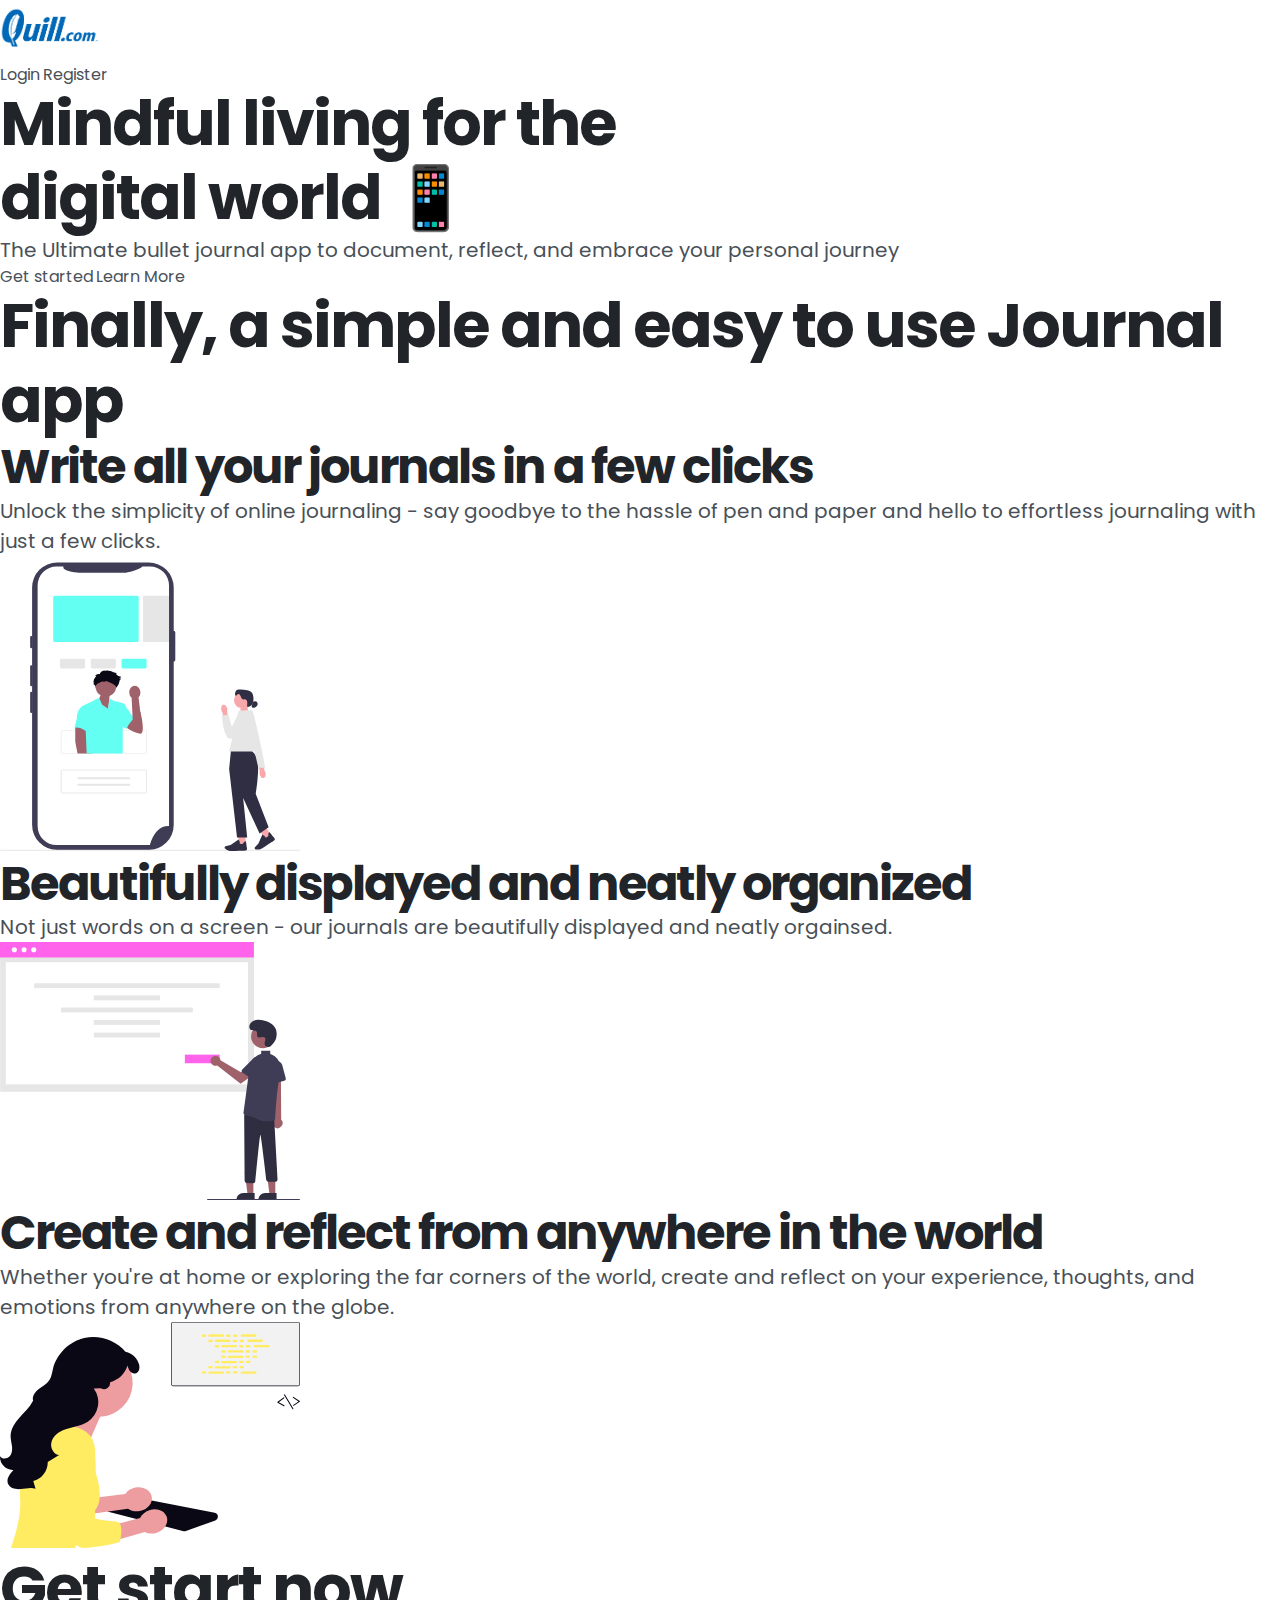
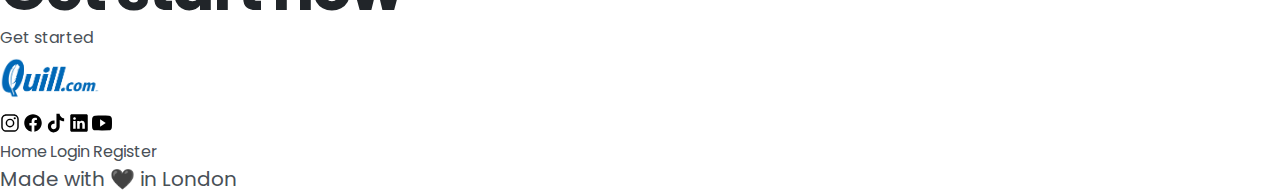
<file: index.html>
<!DOCTYPE html>
<html lang="en">
<head>
    <meta charset="UTF-8">
    <meta name="viewport" content="width=device-width, initial-scale=1.0">
    <link rel="preconnect" href="https://fonts.googleapis.com">
    <link rel="preconnect" href="https://fonts.gstatic.com" crossorigin>
    <link href="https://fonts.googleapis.com/css2?family=Poppins:ital,wght@0,100;0,200;0,300;0,400;0,500;0,600;0,700;0,800;0,900;1,100;1,200;1,300;1,400;1,500;1,600;1,700;1,800;1,900&display=swap" rel="stylesheet">
    <link rel="stylesheet" href="app.css">
    <title>Quill Homepage</title>
    <link rel="shortcut icon" href="Images/quill image.png" type="image/x-png">
</head>
<body>
    <header>
        <nav>
            <a href="quill_project.html"><img src="Images/quill image.png" alt="quill logo" width="100px"></a>
            <ul>
                <a href="login-page.html"><li>Login</li></a>
                <a href="register.html"><li>Register</li></a>
            </ul>
        </nav>

        <section>
            <h1>Mindful living for the <br> digital world 📱</h1>
            <p>The Ultimate bullet journal app to document, reflect, and embrace your personal journey</p>
            <ul>
                <a href="#"><li>Get started</li></a>
                <!-- come back to make link take user to the down section of the page -->
                <a href="#features"><li>Learn More</li></a>
            </ul>
        </section>
    </header>
    
    <main>
        <section>
            <h1>Finally, a simple and easy to use Journal app</h1>
            <h2>Write all your journals in a few clicks</h2>
            <p>Unlock the simplicity of online journaling - say goodbye to the hassle of pen and paper and hello to effortless journaling with just a few clicks.</p>
            <img src="Images/undraw_product-explainer_b7ft.svg" alt="simple online journaling" width="300px">
            <h2>Beautifully displayed and neatly organized</h2>
            <p>Not just words on a screen - our journals are beautifully displayed and neatly orgainsed.</p>
            <img src="Images/undraw_publish-article_u3z6.svg" alt="beautifully displayed journal" width="300px">
            <h2>Create and reflect from anywhere in the world</h2>
            <p>Whether you're at home or exploring the far corners of the world, create and reflect on your experience, thoughts, and emotions from anywhere on the globe.</p>
            <img src="Images/undraw_typing-code_6t2b.svg" alt="create journals anywhere" width="300px">
        </section>

        <section id="features">
            <h1>Get start now</h1>
            <a href="#">Get started</a>
        </section>
    </main>


    <footer>
        <a href="quill_project.html"><img src="Images/quill image.png" alt="quill logo" width="100px"></a>
        <ul>
            <a href="https://www.instagram.com"><li><img src="Images/logo-instagram.svg" alt="instagram logo" width="20px"></li></a>
            <a href="https://www.facebook.com"><li><img src="Images/logo-facebook.svg" alt="facebook logo" width="20px"></li></a>
            <a href="https://www.tiktok.com"><li><img src="Images/logo-tiktok.svg" alt="tiktok logo" width="20px"></li></a>
            <a href="https://www.linkedin.com"><li><img src="Images/logo-linkedin.svg" alt="linkedin logo" width="20px"></li></a>
            <a href="https://www.youtube.com"><li><img src="Images/logo-youtube.svg" alt="youtube logo" width="20px"></li></a>
        </ul>
        <ul>
            <a href="#"><li>Home</li></a>
            <a href="login-page.html"><li>Login</li></a>
            <a href="register.html"><li>Register</li></a>
        </ul>
        <p>Made with 🖤 in London</p>
    </footer>
</body>
</html>
</file>
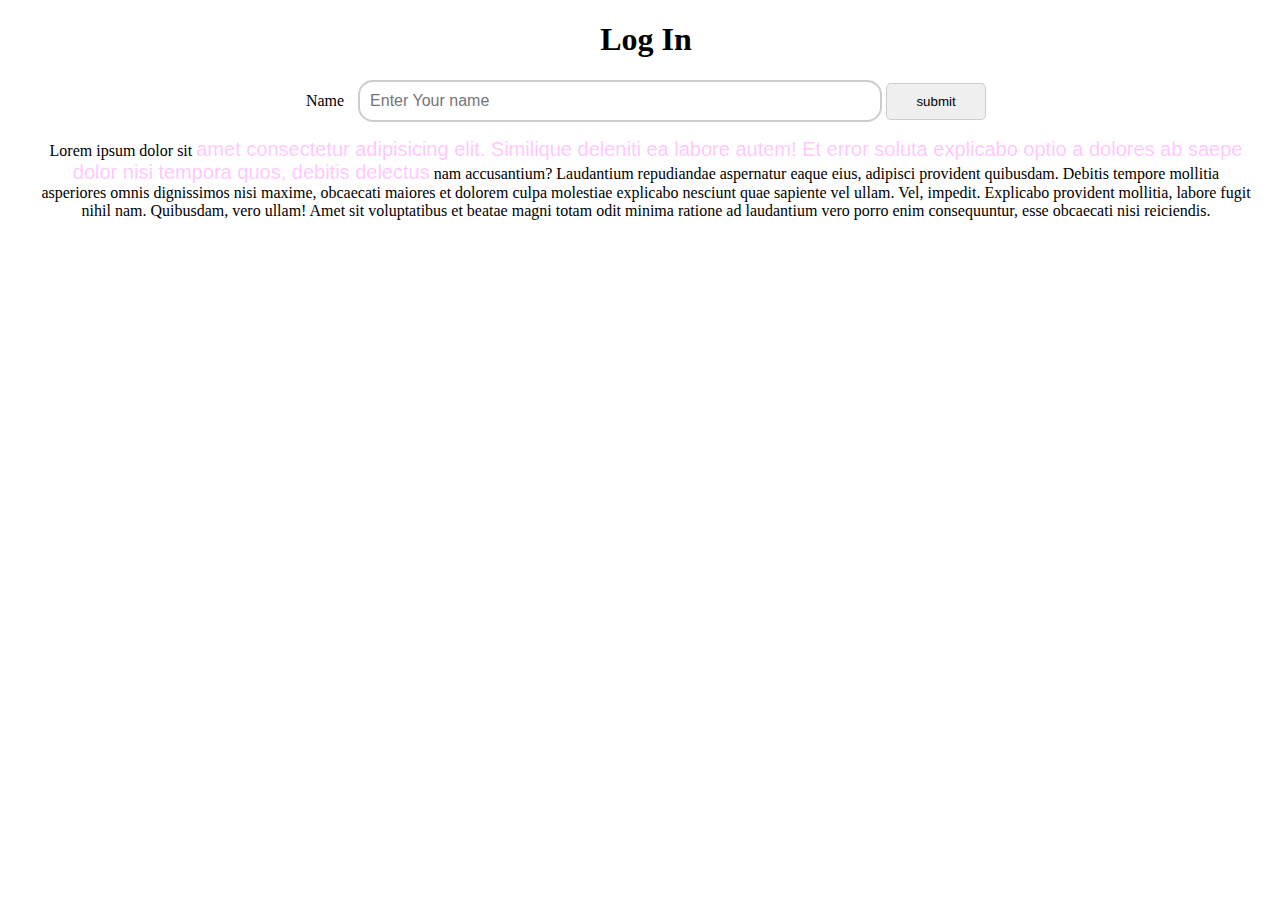
<file: login-page.html>
<!DOCTYPE html>
<html lang="en">
<head>
    <meta charset="UTF-8">
    <meta name="viewport" content="width=device-width, initial-scale=1.0">
    <title>Log In</title>
</head>
<body style="margin-left: 20px; text-align: center;">
    <h1>
        Log In
    </h1>

    <div>
        <form action="login-page.html">
        <label for="Name"><span style="margin-right: 10px;">Name</span></label>
        <input type="text" placeholder="Enter Your name" id="Name"
        style="width: 500px; padding: 10px; border: 2px solid #ccc; border-radius: 15px; font-size: 16px; "
        >
        <button type="submit" style="width: 100px; padding: 10px; border: 1px solid #ccc; border-radius: 5px;">submit</button>
        </form>
    </div>

    <div>
        <p style="margin-left: 20px; margin-right: 20px;">Lorem ipsum dolor sit <span style="font-size: 20px; font-family: 'Gill Sans', 'Gill Sans MT', Calibri, 'Trebuchet MS', sans-serif; color: #f5f5;">amet consectetur adipisicing elit. Similique deleniti ea labore autem! Et error soluta explicabo optio a dolores ab saepe dolor nisi tempora quos, debitis delectus</span> nam accusantium?
        Laudantium repudiandae aspernatur eaque eius, adipisci provident quibusdam. Debitis tempore mollitia asperiores omnis dignissimos nisi maxime, obcaecati maiores et dolorem culpa molestiae explicabo nesciunt quae sapiente vel ullam. Vel, impedit.
        Explicabo provident mollitia, labore fugit nihil nam. Quibusdam, vero ullam! Amet sit voluptatibus et beatae magni totam odit minima ratione ad laudantium vero porro enim consequuntur, esse obcaecati nisi reiciendis.</p>
    </div>
</body>
</html>
</file>
<file: app.css>
/* 

---------- TYPOGRAPHY ---------- 

FONT SIZE
12PX / 16PX / 20PX / 24PX / 32PX / 40PX / 48PX / 62PX

FONT WEIGHT
400 / 700

LINE HEIGHTS
1.2 / 1.5

LETTER SPACING
O / -2PX

FONT-FAMILY 
Poppins


---------- COLORS ---------- 

PRIMARY
Base: #339af0
Tint: #d0ebff
Shade: #1c7ed6


SECONDARY
Base: #9775fa
Tint: #e5dbff
Shade: #7048e8


TERTIARY
Base: #ff922b
Tint: #ffe8cc
Shade: #f76707


GREY
Base: #495057
Tint: #f1f3f5
Shade: #212529
white: #fff
black: #000



---------- BORDER RADIUS ---------- 
 
4px / 8px / 20px


---------- SPACING SYSTEM ----------

5px / 10px / 15px / 20px / 30px / 40px / 50px / 60px / 70px / 80px / 90px / 100px / 125px / 150px / 200px / 250px /  300px / 400px / 500px

*/


/* ----------- GLOBAL STYLES ----------- */

:root {
    /* FONT SIZE */
    --text-sm: 1.2rem;
    --text-base: 1.6rem;
    --text-paragraph: 2rem;
    --text-h5: 2.4rem;
    --text-h4: 3.2rem;
    --text-h3: 4rem;
    --text-h2: 4.8rem;
    --text-h1: 6.2rem;

    /* FONT WEIGHT */
    --font-weight-normal: 400;
    --font-weight-bold: 700;

    /* LINE HEIGHT */
    --line-height-tight: 1.2;
    --line-height-normal: 1.5;

    /* LETTER SPACING */
    --letter-spacing-tight: -2px;

    /* FONT FAMILY */
    --font-family: 'poppins', sans-serif;

    /* COLORS */
    --primary-base: #339af0;
    --primary-tint: #d0ebff;
    --primary-shade: #1c7ed6;
    --secondary-base: #9775fa;
    --secondary-tint: #e5dbff;
    --secondary-shade: #7048e8;
    --tertiary-base: #ff922b;
    --tertiary-tint: #ffe8cc;
    --tertiary-shade: #f76707;
    --grey-base: #495057;
    --grey-tint: #f1f3f5;
    --grey-shade: #212529;
    --white: #fff;
    --black: #000;


    /* MISCELLANEOUS */

    --nav-height: 100px;
}



* {
    box-sizing: border-box;
    margin: 0;
    padding: 0;
}


html {
    font-size: 62.5%;
}


body {
    font-family: var(--font-family);
    font-weight: var(--font-weight-normal);
    line-height: var(--line-height-normal); 
    color: var(--grey-base);
}

.container {
    max-width: 1200px;
    width: 90%;
    margin: 0 auto;
}


h1, h2, h3, h4, h5 {
    font-weight: var(--font-weight-bold);
    line-height: var(--line-height-tight);
    letter-spacing: var(--letter-spacing-tight);    
    color: var(--grey-shade);    
}


h1 {
    font-size: var(--text-h1);
}

h2 {
    font-size: var(--text-h2);
}

h3 {
    font-size: var(--text-h3);
}

h4 {
    font-size: var(--text-h4);
}

h5 {
    font-size: var(--text-h5); 
}


p {
    font-size: var(--text-paragraph);
}

a {
    text-decoration: none;
    font-size: var(--text-base);
    display: inline-block;
}

a:link, a:visited, a:hover, a:active {
    color: var(--grey-base);
}

ul {
    list-style: none;
}

span {
    display: inline-block;
}

.small-text {
    font-size: var(--text-sm);
}

/* ----------- COMPONENTS----------- */

.btn {
    font-size: var(--text-base);
    text-decoration: none;
    padding: 1.5rem 3rem;
    border-radius: 8px;
}

.btn-primary:link, .btn-primary:visited {
    color: var(--white);
    background-color: var(--primary-base);
    border: 2px solid var(--primary-base);
    transform: 0.5s;
}

.btn-primary:hover, .btn-primary:active {
    color: var(--white);
    background-color: var(--primary-shade);
    border: 2px solid var(--primary-shade);
    transform: scale(1.05, 1.05);
    box-shadow: 0 3px 6px var(--grey-base);
}

.btn-primary-outline:link, .btn-primary-outline:visited {
    color: var(--primary-base);
    background-color: var(--white);
    border: 2px solid var(--primary-base);
    transform: 0.5s;
}

.btn-primary-outline:hover, .btn-primary-outline:active {
    color: var(--primary-shade);
    background-color: var(--white);
    border: 2px solid var(--primary-shade);
    transform: scale(1.05, 1.05);
    box-shadow: 0 3px 6px var(--grey-base);
}

.btn-secondary:link, .btn-secondary:visited {
    color: var(--white);
    background-color: var(--secondary-base);
    border: 2px solid var(--secondary-base);
    transform: 0.5s;
}

.btn-secondary:hover, .btn-secondary:active {
    color: var(--white);
    background-color: var(--secondary-shade);
    border: 2px solid var(--secondary-shade);
    transform: scale(1.05, 1.05);
    box-shadow: 0 3px 6px var(--grey-base);
}


.highlight {
    color: var(--white);
    padding: 0.5rem 1rem;
    border-radius: 4px;
}

.highlight-primary {
    background-color: var(--primary-base);
}

.highlight-secondary {
    background-color: var(--secondary-base);
}

.highlight-tertiary {
    background-color: var(--tertiary-base);
}


.logo-md {
    width: 100px;
}


.logo-sm {
    width: 80px;
}


.chat-icon-container {
    position: fixed;
    bottom: 2rem;
    right: 2rem;
    width: 7rem;
    height: 7rem;
    background-color: var(--primary-tint);
    border-radius: 50%;
    display: flex;
    justify-content: center;
    align-items: center;
}

.chat-icon {
    width: 5rem;
    height: 5rem;
    /* object-fit: contain; */
}

/* ----------- SECTIONS----------- */


/* ---- NAVBAR ---- */

.navbar {
    height: var(--nav-height);
    display: flex;
    justify-content: space-between;
    align-items: center;
}

.nav-btn-container {
    display: flex;
    gap: 2rem;
}

/* ---- HERO SECTION ---- */

.hero-section {
    height: calc(100vh - var(--nav-height));
    min-height: 400px;
    margin-bottom: 10rem;
    display: flex;
    flex-direction: column;
    justify-content: center;
    align-items: center;
}

.hero-heading {
    margin-bottom: 1rem;
    text-align: center;
}

.hero-paragraph {
    margin-bottom: 5rem;
    text-align: center;
}

.hero-btn-container {
    display: flex;
    gap: 2rem;
}




/* ---- FEATURES SECTION ---- */

.features-section {
    margin-bottom: 30rem;
}

.features-main-heading {
    text-align: center;
    margin-bottom: 8rem;
}

.features-grid-container {
    display: grid;
    grid-template-columns: 1fr 1fr;
    row-gap: 15rem;
    column-gap: 5rem;
    justify-items: center;
    align-items: center;
}

.feature-img-swap-order {
    grid-row: 2 / 3;
    grid-column: 1 / 2;
}

.feature-headings{
    margin-bottom: 2rem;
}

.feature-img {
    max-width: 400px;
    width: 100%;
}




/* ---- CTA SECTION ---- */

.cta-section {
    /* text-align: center; */
    margin-bottom: 30rem;
    display: flex;
    justify-content: center;
}


.cta-card {
    text-align: center;
    background-color: var(--primary-base);
    max-width: 1000px;
    width: 100%;
    padding: 10rem 20rem;
    border-radius: 20px;
}

.cta-heading {
    margin-bottom: 3rem;
    color: var(--white);
}

/* ---- FOOTER ---- */

.footer {
    display: flex;
    flex-direction: column;
    align-items: center;
    gap: 1rem;
}

.social-icons-container {
    display: flex;
    gap: 1.5rem;
}

.footer-links-container {
    display: flex;
    gap: 1rem;
}

.social-icons {
    width: 20px;
}
</file>
